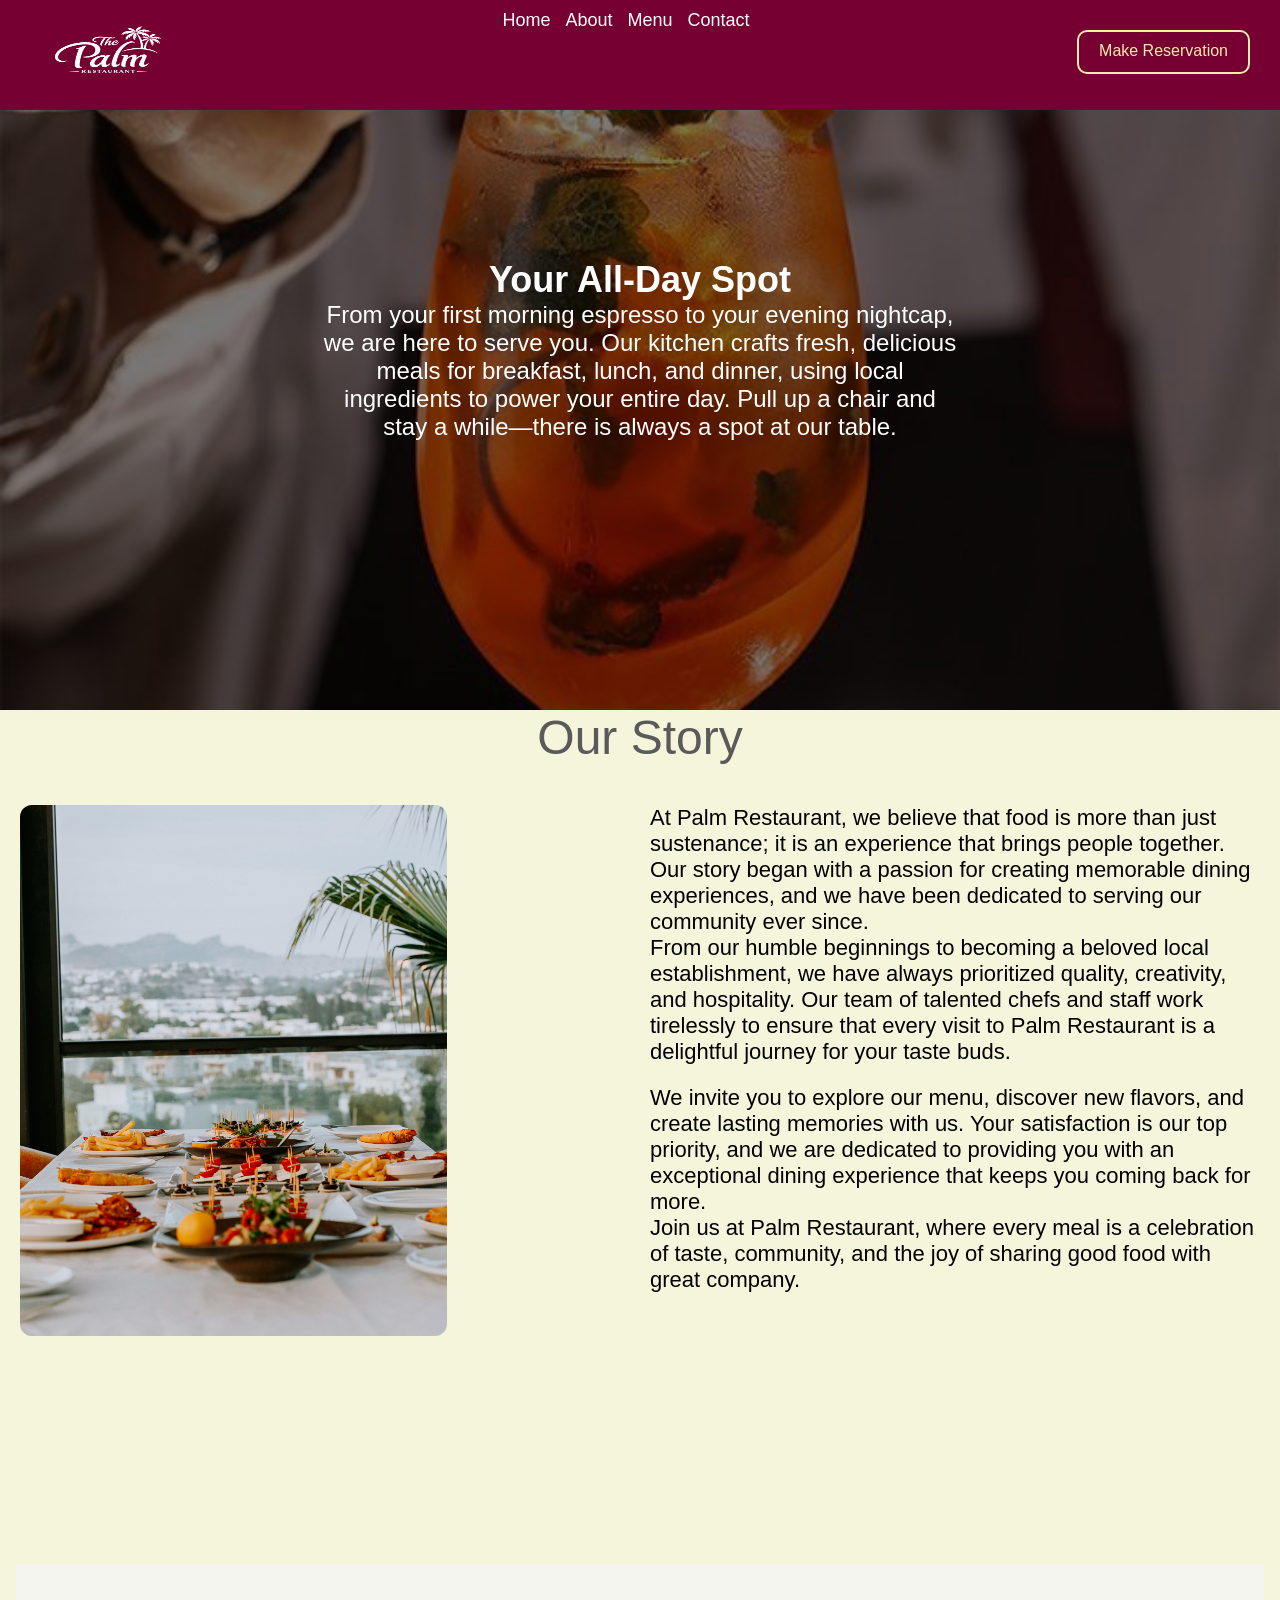
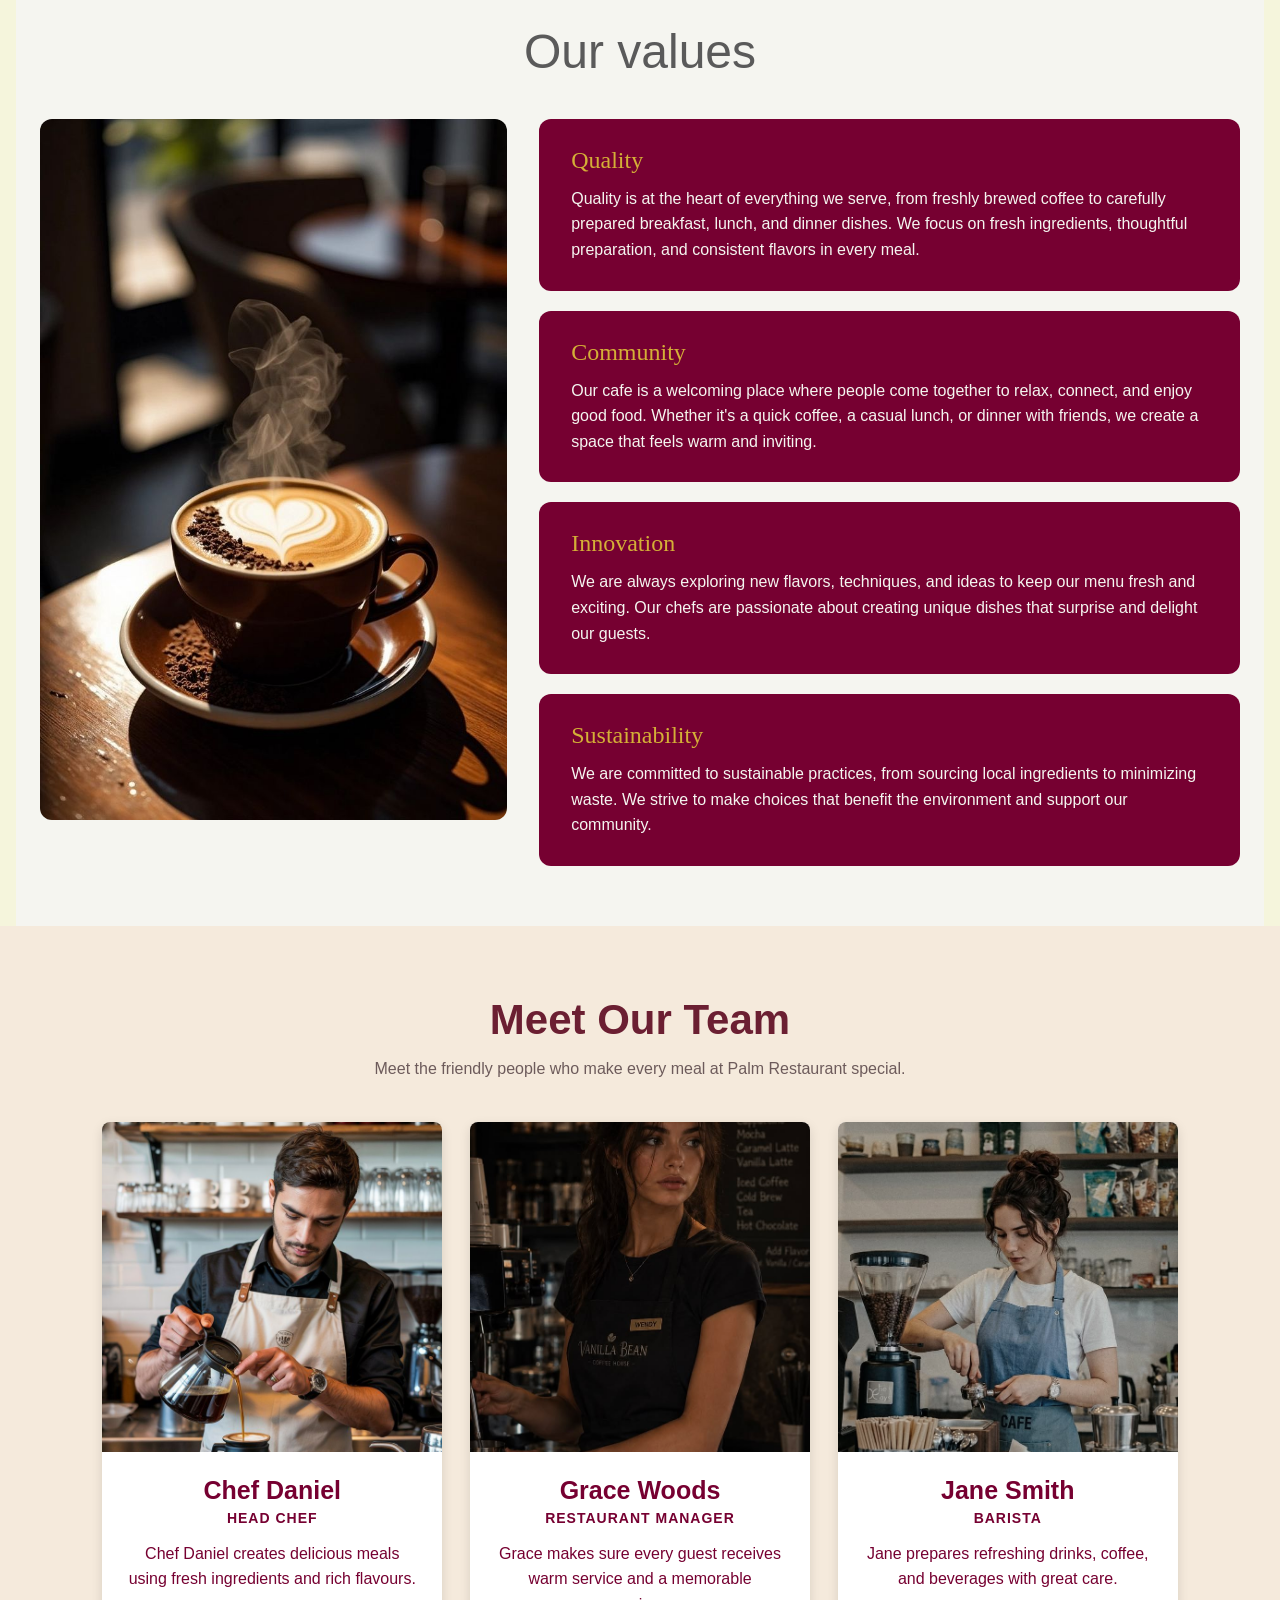
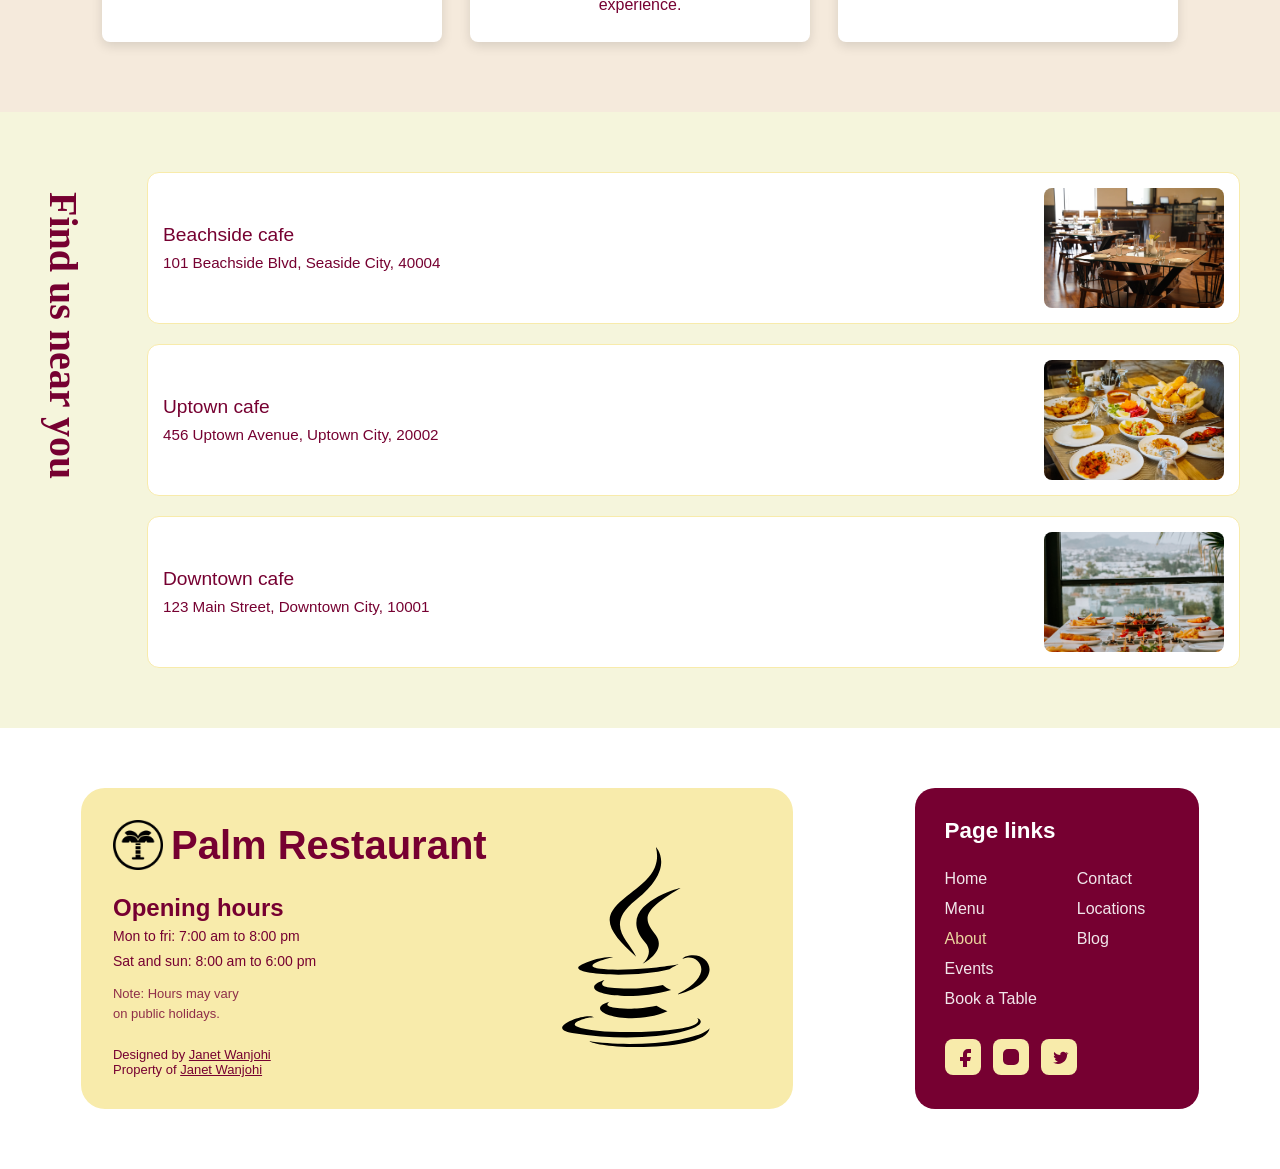
<file: About.html>
<!DOCTYPE html>
<html lang="en">
<head>
    <meta charset="UTF-8">
    <meta name="viewport" content="width=device-width, initial-scale=1.0">
    <title>About</title>
    <link rel="stylesheet" href="about.css">
</head>
<body>
    <nav>
        <img src="IMAGES/logo2-(2).png" class="logo2">
    <ul>
        <li><a href="index.html" class="navlinks">Home</a></li>
        <li><a href="about.html" class="navlinks">About</a></li>
        <li><a href="menu.html" class="navlinks">Menu</a></li>
        <li><a href="contact.html" class="navlinks">Contact</a></li>
        </ul>
        <a href="contact.html" class="btn"> Make Reservation</a>
    </nav>
     <section>
        <div class="hero">
            <div class="herooverlay">
                <div class="herocontent">
        <h1>Your All-Day Spot</h1>
        <p>From your first morning espresso to your evening nightcap, we are here to serve you. Our kitchen crafts fresh, delicious meals for breakfast, lunch, and dinner, using local ingredients to power your entire day. Pull up a chair and stay a while—there is always a spot at our table.</p> 
    </div>
    </div>
    </div>
    </section>

        <h2 class="card-title">Our Story</h2>
    <section class="card-section">
                <div class="card-grid">
            <div class="card-image">
                <img src="IMAGES/Restaurant-Image-3.jpg" alt="Restaurant interior">
            </div>
            <div class="cards">
            <div class="card-text">
                <p>At Palm Restaurant, we believe that food is more than just sustenance; it is an experience that brings people together. Our story began with a passion for creating memorable dining experiences, and we have been dedicated to serving our community ever since.</p>
                <p>From our humble beginnings to becoming a beloved local establishment, we have always prioritized quality, creativity, and hospitality. Our team of talented chefs and staff work tirelessly to ensure that every visit to Palm Restaurant is a delightful journey for your taste buds.</p>
            </div>
           
            <div class="card-text">
                <p>We invite you to explore our menu, discover new flavors, and create lasting memories with us. Your satisfaction is our top priority, and we are dedicated to providing you with an exceptional dining experience that keeps you coming back for more.</p>
                <p>Join us at Palm Restaurant, where every meal is a celebration of taste, community, and the joy of sharing good food with great company.</p> 
        </div>  
        </div>
    </div>
    </section>

    <section class="values-section">
  <h2 class="values-title">Our values</h2>
  
  <div class="values-grid">
    <div class="values-image">
      <img src="IMAGES/Latte.jpg" alt="Pouring milk into coffee">
    </div>
    
    <div class="values-cards">
      <div class="value-card">
        <h3>Quality</h3>
        <p>Quality is at the heart of everything we serve, from freshly brewed coffee to carefully prepared breakfast, lunch, and dinner dishes. We focus on fresh ingredients, thoughtful preparation, and consistent flavors in every meal.</p>
      </div>
      
      <div class="value-card">
        <h3>Community</h3>
        <p>Our cafe is a welcoming place where people come together to relax, connect, and enjoy good food. Whether it's a quick coffee, a casual lunch, or dinner with friends, we create a space that feels warm and inviting.</p>
      </div>
      <div class="value-card">
        <h3>Innovation</h3>
        <p>We are always exploring new flavors, techniques, and ideas to keep our menu fresh and exciting. Our chefs are passionate about creating unique dishes that surprise and delight our guests.</p>
    </div>
    <data class="value-card">
        <h3>Sustainability</h3>
        <p>We are committed to sustainable practices, from sourcing local ingredients to minimizing waste. We strive to make choices that benefit the environment and support our community.</p>
      </div>
  </div>
</section>
<section class="team-section">
     <h1>Meet Our Team</h1>
  <p class="team-intro">
    Meet the friendly people who make every meal at Palm Restaurant special.
  </p>

  <div class="team-row">

    <div class="team-card">
      <img src="IMAGES/Barista2.jpg" alt="Head Chef">
      <h2>Chef Daniel</h2>
      <h3>Head Chef</h3>
      <p>
        Chef Daniel creates delicious meals using fresh ingredients and rich flavours.
      </p>
    </div>

    <div class="team-card">
      <img src="IMAGES/Barista1.jpg" alt="Restaurant Manager">
      <h2>Grace Woods</h2>
      <h3>Restaurant Manager</h3>
      <p>
        Grace makes sure every guest receives warm service and a memorable experience.
      </p>
    </div>

    <div class="team-card">
      <img src="IMAGES/Barista3.jpg" alt="Barista">
      <h2>Jane Smith</h2>
      <h3>Barista</h3>
      <p>
        Jane prepares refreshing drinks, coffee, and beverages with great care.
      </p>
    </div>

  </div>
</section>
</section>
 <section class="locations-section">
  <h2>Find us near you</h2>
  <div class="location-cards">
    
    <div class="location-card">
      <div class="location-info">
        <h3>Beachside cafe</h3>
        <p>101 Beachside Blvd, Seaside City, 40004</p>
      </div>
      <img src="IMAGES/Restaurant-Image-2.jpg" alt="Beachside cafe interior">
    </div>

    <div class="location-card">
      <div class="location-info">
        <h3>Uptown cafe</h3>
        <p>456 Uptown Avenue, Uptown City, 20002</p>
      </div>
      <img src="IMAGES/Restaurant-image.jpg" alt="Uptown cafe interior">
    </div>

    <div class="location-card">
      <div class="location-info">
        <h3>Downtown cafe</h3>
        <p>123 Main Street, Downtown City, 10001</p>
      </div>
      <img src="IMAGES/Restaurant-Image-3.jpg" alt="Downtown cafe exterior">
    </div>

  </div>
</section>
<footer class="site-footer">
  <div class="footer-container">
    <div class="footer-card hours-card">
      <div class="card-content">
        <div class="brand">
          <img src="IMAGES/logo2.png" alt="Palm logo" class="logo">
          <h1>Palm Restaurant</h1>
        </div>
        
        <div class="hours">
          <h2>Opening hours</h2>
          <p>Mon to fri: 7:00 am to 8:00 pm</p>
          <p>Sat and sun: 8:00 am to 6:00 pm</p>
          <p class="note">Note: Hours may vary<br>on public holidays.</p>
        </div>

        <div class="credits">
          <p>Designed by <a href="#">Janet Wanjohi</a></p>
          <p>Property of  <a href="#">Janet Wanjohi</a></p>
        </div>
      </div>
      
      <div class="map">
        <img src="IMAGES/java-brands-solid-full.svg" alt="Location map">
      </div>
    </div>
    </div>
<div class="footer-links-card">
  <h3>Page links</h3>
  <div class="links-grid">
    <div class="links-col">
      <a href="index.html">Home</a>
      <a href="menu.html">Menu</a>
      <a href="about.html"class="active">About</a>
      <a href="index.html#events">Events</a>
      <a href="contact.html">Book a Table</a>
    </div>
    <div class="links-col">
      <a href="contact.html">Contact</a>
      <a href="contact.html">Locations</a>
      <a href="about.html">Blog</a>
    </div>
  </div>
  <div class="social-icons">
    <a href="IMAGES/facebook.svg" aria-label="Facebook"><svg width="20" height="20" fill="currentColor"><path d="M18 2h-3a5 5 0 0 0-5 5v3H7v4h3v8h4v-8h3l1-4h-4V7a1 1 0 0 1 1-1h3z"/></svg></a>
    <a href="IMAGES/instagram.svg" aria-label="Instagram"><svg width="20" height="20" fill="currentColor"><rect x="2" y="2" width="16" height="16" rx="5"/><circle cx="10" cy="10" r="3.5"/><circle cx="15.5" cy="4.5" r="1"/></svg></a>
    <a href="IMAGES/twitter.svg" aria-label="Twitter"><svg width="20" height="20" fill="currentColor"><path d="M18.9 6.2c-.6.3-1.2.4-1.9.5.7-.4 1.2-1 1.4-1.8-.6.4-1.3.6-2 .8-.6-.6-1.4-1-2.3-1-1.8 0-3.2 1.6-2.8 3.3-2.4-.1-4.6-1.3-6-3.1-.3.5-.4 1-.4 1.6 0 1.1.6 2.1 1.5 2.7-.6 0-1.1-.2-1.6-.4 0 1.5 1.1 2.8 2.6 3.1-.3.1-.6.1-.9.1-.2 0-.4 0-.6-.1.4 1.3 1.6 2.3 3 2.3-1.1.9-2.5 1.4-4 1.4-.3 0-.5 0-.8-.1 1.4.9 3.1 1.4 4.9 1.4 5.9 0 9.1-4.9 9.1-9.1v-.4c.6-.4 1.1-1 1.5-1.6z"/></svg></a>
  </div>
</div>
</body>
</html>
</file>
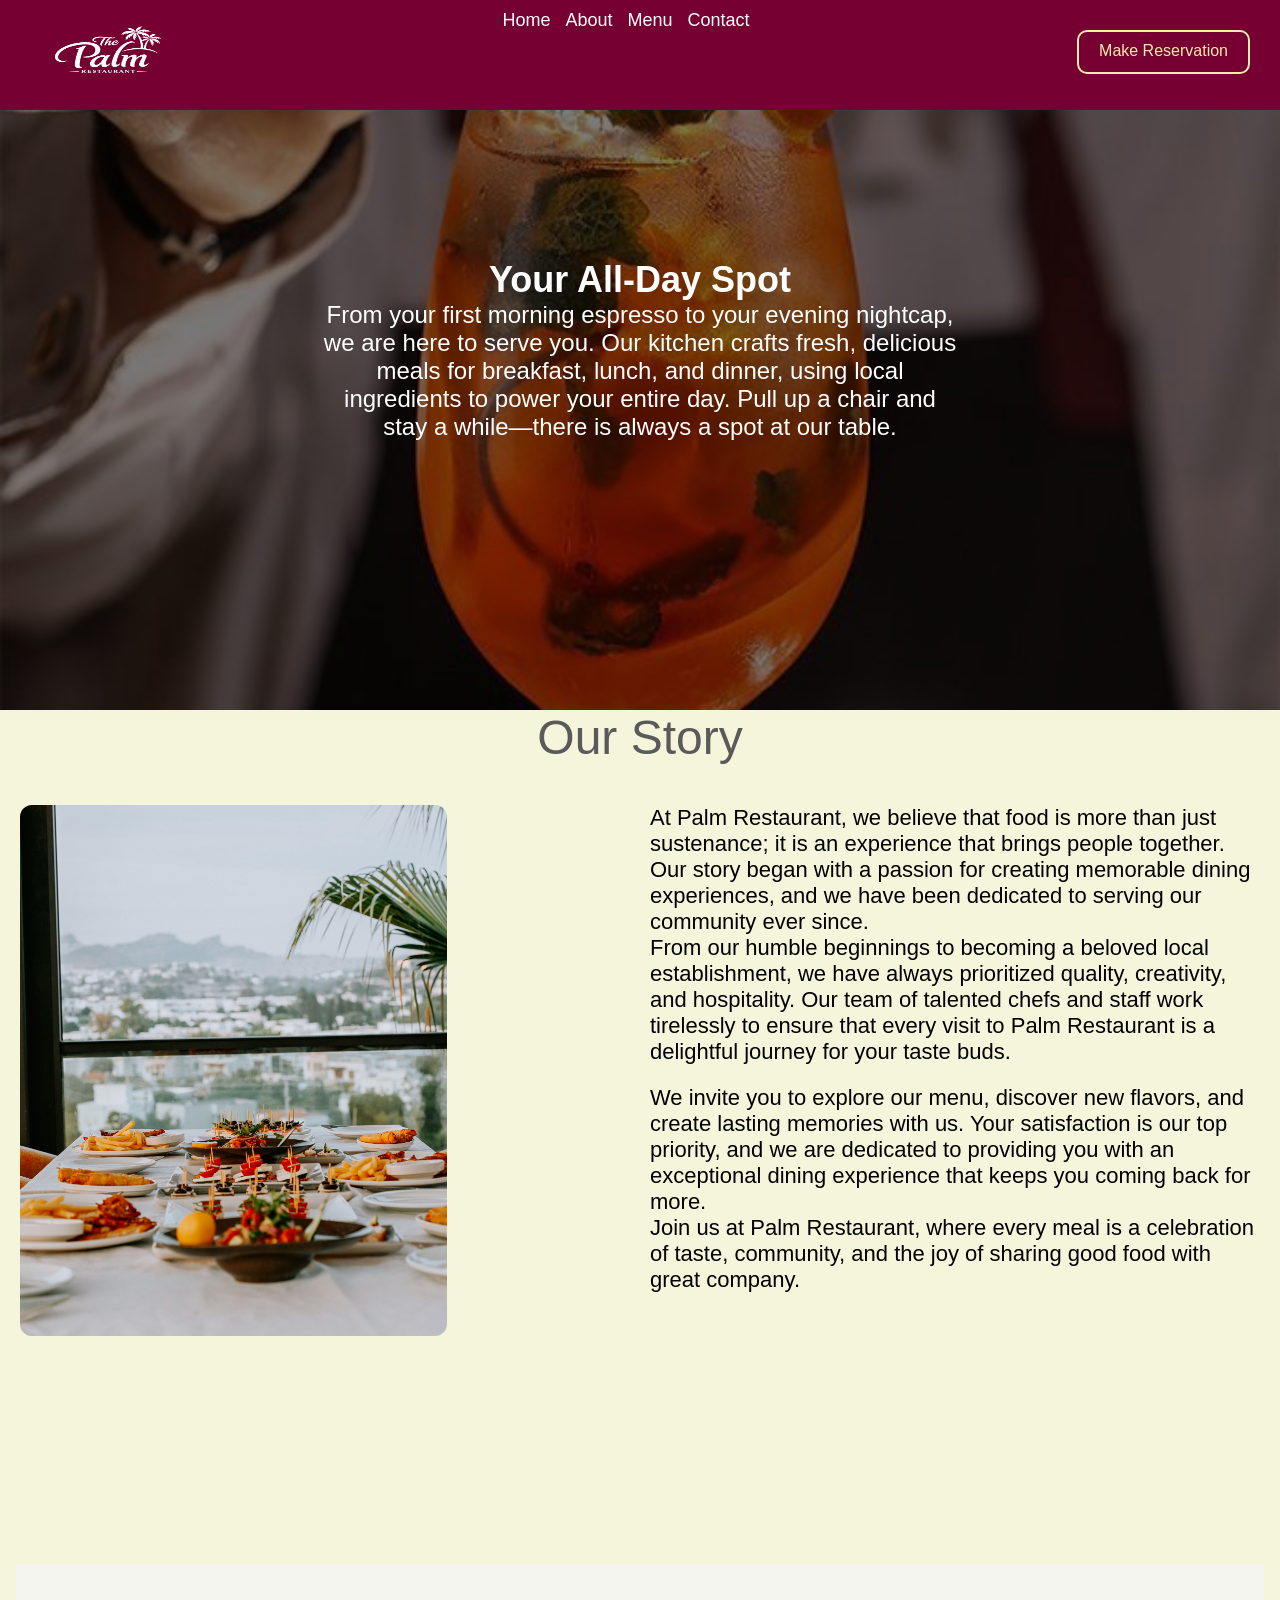
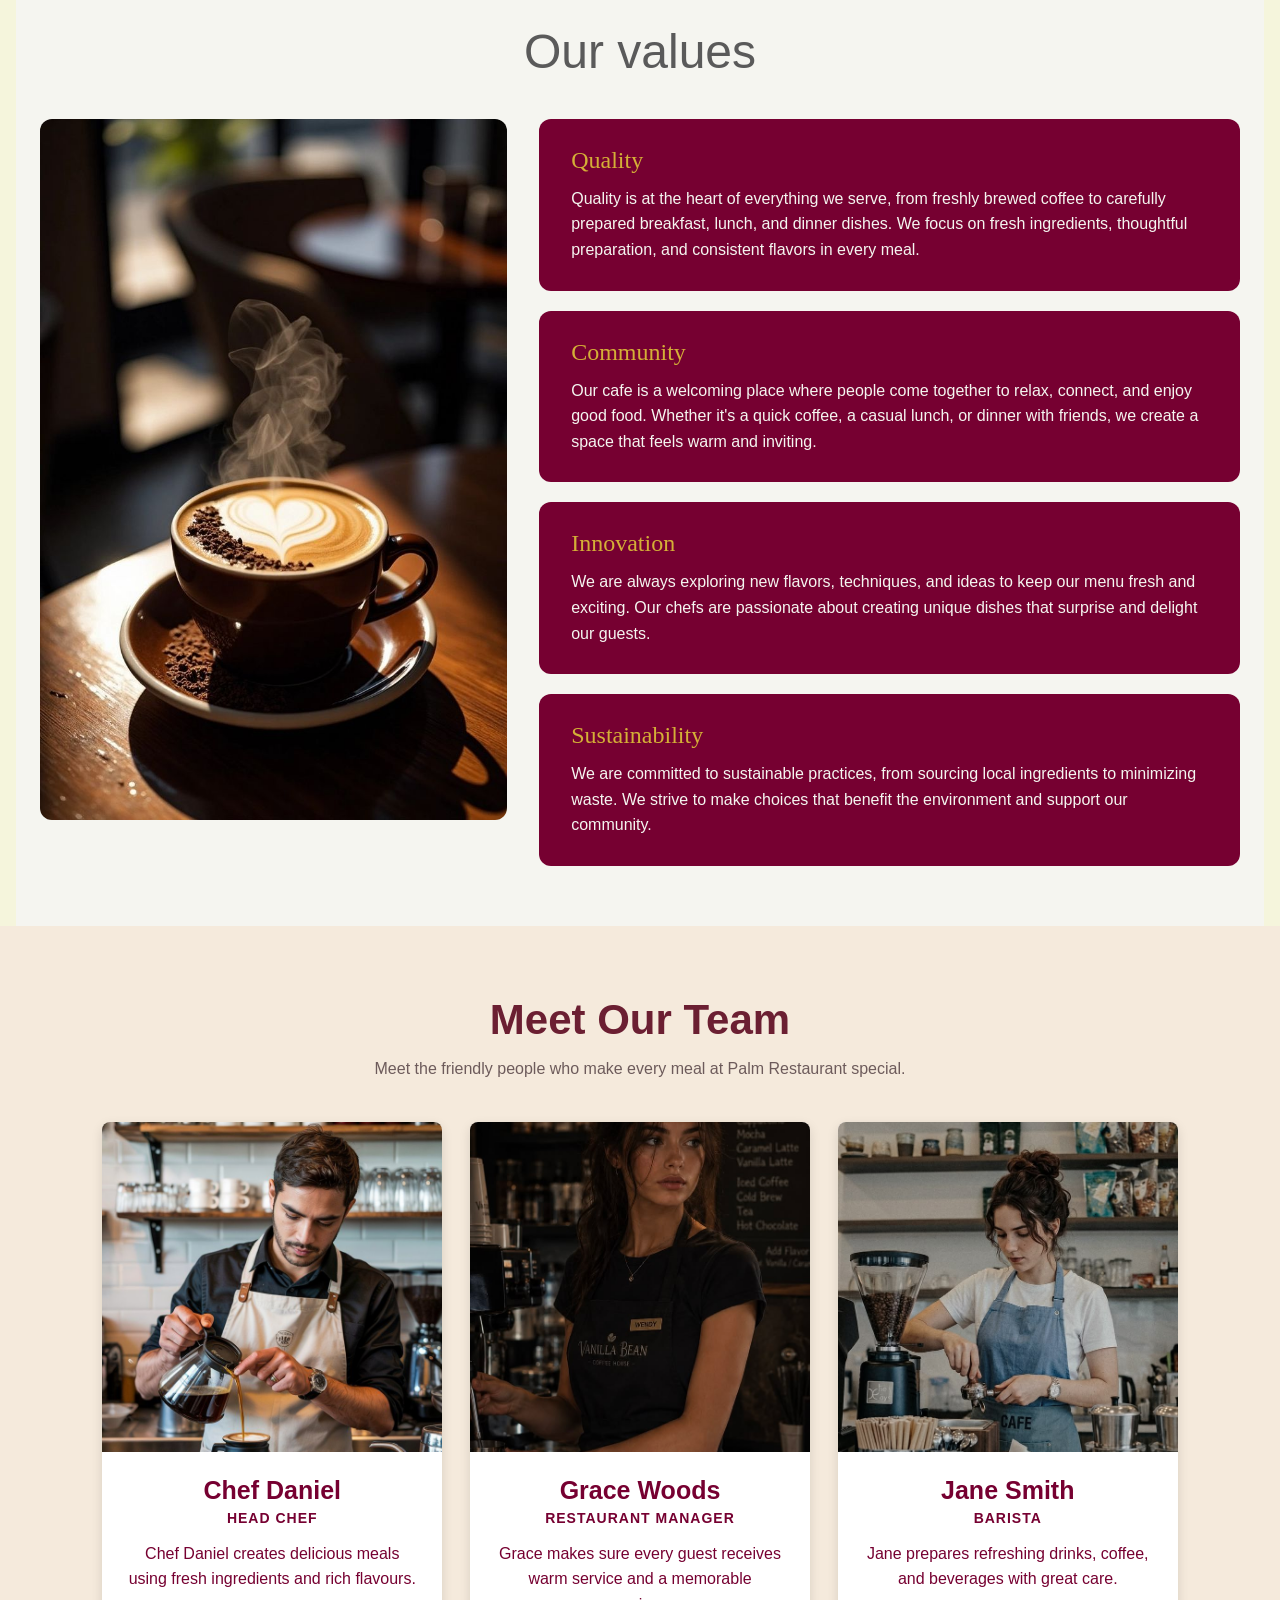
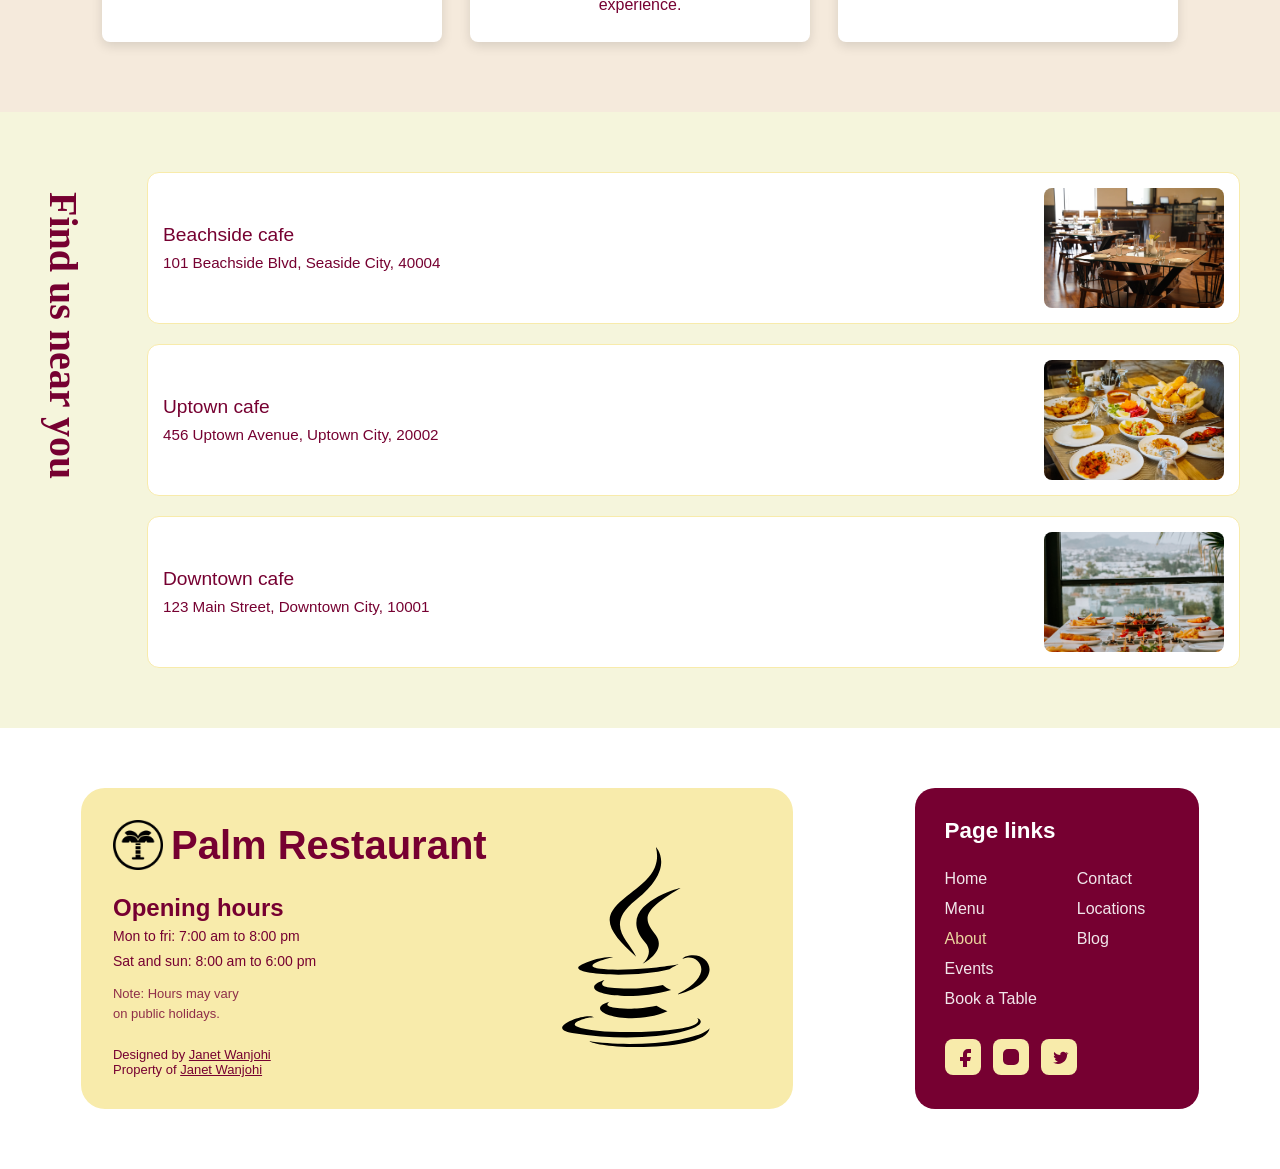
<file: about.html>
<!DOCTYPE html>
<html lang="en">
<head>
    <meta charset="UTF-8">
    <meta name="viewport" content="width=device-width, initial-scale=1.0">
    <title>About</title>
    <link rel="stylesheet" href="about.css">
</head>
<body>
    <nav>
        <img src="IMAGES/logo2-(2).png" class="logo2">
    <ul>
        <li><a href="index.html" class="navlinks">Home</a></li>
        <li><a href="about.html" class="navlinks">About</a></li>
        <li><a href="menu.html" class="navlinks">Menu</a></li>
        <li><a href="contact.html" class="navlinks">Contact</a></li>
        </ul>
        <a href="contact.html" class="btn"> Make Reservation</a>
    </nav>
     <section>
        <div class="hero">
            <div class="herooverlay">
                <div class="herocontent">
        <h1>Your All-Day Spot</h1>
        <p>From your first morning espresso to your evening nightcap, we are here to serve you. Our kitchen crafts fresh, delicious meals for breakfast, lunch, and dinner, using local ingredients to power your entire day. Pull up a chair and stay a while—there is always a spot at our table.</p> 
    </div>
    </div>
    </div>
    </section>

        <h2 class="card-title">Our Story</h2>
    <section class="card-section">
                <div class="card-grid">
            <div class="card-image">
                <img src="IMAGES/Restaurant-Image-3.jpg" alt="Restaurant interior">
            </div>
            <div class="cards">
            <div class="card-text">
                <p>At Palm Restaurant, we believe that food is more than just sustenance; it is an experience that brings people together. Our story began with a passion for creating memorable dining experiences, and we have been dedicated to serving our community ever since.</p>
                <p>From our humble beginnings to becoming a beloved local establishment, we have always prioritized quality, creativity, and hospitality. Our team of talented chefs and staff work tirelessly to ensure that every visit to Palm Restaurant is a delightful journey for your taste buds.</p>
            </div>
           
            <div class="card-text">
                <p>We invite you to explore our menu, discover new flavors, and create lasting memories with us. Your satisfaction is our top priority, and we are dedicated to providing you with an exceptional dining experience that keeps you coming back for more.</p>
                <p>Join us at Palm Restaurant, where every meal is a celebration of taste, community, and the joy of sharing good food with great company.</p> 
        </div>  
        </div>
    </div>
    </section>

    <section class="values-section">
  <h2 class="values-title">Our values</h2>
  
  <div class="values-grid">
    <div class="values-image">
      <img src="IMAGES/Latte.jpg" alt="Pouring milk into coffee">
    </div>
    
    <div class="values-cards">
      <div class="value-card">
        <h3>Quality</h3>
        <p>Quality is at the heart of everything we serve, from freshly brewed coffee to carefully prepared breakfast, lunch, and dinner dishes. We focus on fresh ingredients, thoughtful preparation, and consistent flavors in every meal.</p>
      </div>
      
      <div class="value-card">
        <h3>Community</h3>
        <p>Our cafe is a welcoming place where people come together to relax, connect, and enjoy good food. Whether it's a quick coffee, a casual lunch, or dinner with friends, we create a space that feels warm and inviting.</p>
      </div>
      <div class="value-card">
        <h3>Innovation</h3>
        <p>We are always exploring new flavors, techniques, and ideas to keep our menu fresh and exciting. Our chefs are passionate about creating unique dishes that surprise and delight our guests.</p>
    </div>
    <data class="value-card">
        <h3>Sustainability</h3>
        <p>We are committed to sustainable practices, from sourcing local ingredients to minimizing waste. We strive to make choices that benefit the environment and support our community.</p>
      </div>
  </div>
</section>
<section class="team-section">
     <h1>Meet Our Team</h1>
  <p class="team-intro">
    Meet the friendly people who make every meal at Palm Restaurant special.
  </p>

  <div class="team-row">

    <div class="team-card">
      <img src="IMAGES/Barista2.jpg" alt="Head Chef">
      <h2>Chef Daniel</h2>
      <h3>Head Chef</h3>
      <p>
        Chef Daniel creates delicious meals using fresh ingredients and rich flavours.
      </p>
    </div>

    <div class="team-card">
      <img src="IMAGES/Barista1.jpg" alt="Restaurant Manager">
      <h2>Grace Woods</h2>
      <h3>Restaurant Manager</h3>
      <p>
        Grace makes sure every guest receives warm service and a memorable experience.
      </p>
    </div>

    <div class="team-card">
      <img src="IMAGES/Barista3.jpg" alt="Barista">
      <h2>Jane Smith</h2>
      <h3>Barista</h3>
      <p>
        Jane prepares refreshing drinks, coffee, and beverages with great care.
      </p>
    </div>

  </div>
</section>
</section>
 <section class="locations-section">
  <h2>Find us near you</h2>
  <div class="location-cards">
    
    <div class="location-card">
      <div class="location-info">
        <h3>Beachside cafe</h3>
        <p>101 Beachside Blvd, Seaside City, 40004</p>
      </div>
      <img src="IMAGES/Restaurant-Image-2.jpg" alt="Beachside cafe interior">
    </div>

    <div class="location-card">
      <div class="location-info">
        <h3>Uptown cafe</h3>
        <p>456 Uptown Avenue, Uptown City, 20002</p>
      </div>
      <img src="IMAGES/Restaurant-image.jpg" alt="Uptown cafe interior">
    </div>

    <div class="location-card">
      <div class="location-info">
        <h3>Downtown cafe</h3>
        <p>123 Main Street, Downtown City, 10001</p>
      </div>
      <img src="IMAGES/Restaurant-Image-3.jpg" alt="Downtown cafe exterior">
    </div>

  </div>
</section>
<footer class="site-footer">
  <div class="footer-container">
    <div class="footer-card hours-card">
      <div class="card-content">
        <div class="brand">
          <img src="IMAGES/logo2.png" alt="Palm logo" class="logo">
          <h1>Palm Restaurant</h1>
        </div>
        
        <div class="hours">
          <h2>Opening hours</h2>
          <p>Mon to fri: 7:00 am to 8:00 pm</p>
          <p>Sat and sun: 8:00 am to 6:00 pm</p>
          <p class="note">Note: Hours may vary<br>on public holidays.</p>
        </div>

        <div class="credits">
          <p>Designed by <a href="#">Janet Wanjohi</a></p>
          <p>Property of  <a href="#">Janet Wanjohi</a></p>
        </div>
      </div>
      
      <div class="map">
        <img src="IMAGES/java-brands-solid-full.svg" alt="Location map">
      </div>
    </div>
    </div>
<div class="footer-links-card">
  <h3>Page links</h3>
  <div class="links-grid">
    <div class="links-col">
      <a href="index.html">Home</a>
      <a href="menu.html">Menu</a>
      <a href="about.html"class="active">About</a>
      <a href="index.html#events">Events</a>
      <a href="contact.html">Book a Table</a>
    </div>
    <div class="links-col">
      <a href="contact.html">Contact</a>
      <a href="contact.html">Locations</a>
      <a href="about.html">Blog</a>
    </div>
  </div>
  <div class="social-icons">
    <a href="IMAGES/facebook.svg" aria-label="Facebook"><svg width="20" height="20" fill="currentColor"><path d="M18 2h-3a5 5 0 0 0-5 5v3H7v4h3v8h4v-8h3l1-4h-4V7a1 1 0 0 1 1-1h3z"/></svg></a>
    <a href="IMAGES/instagram.svg" aria-label="Instagram"><svg width="20" height="20" fill="currentColor"><rect x="2" y="2" width="16" height="16" rx="5"/><circle cx="10" cy="10" r="3.5"/><circle cx="15.5" cy="4.5" r="1"/></svg></a>
    <a href="IMAGES/twitter.svg" aria-label="Twitter"><svg width="20" height="20" fill="currentColor"><path d="M18.9 6.2c-.6.3-1.2.4-1.9.5.7-.4 1.2-1 1.4-1.8-.6.4-1.3.6-2 .8-.6-.6-1.4-1-2.3-1-1.8 0-3.2 1.6-2.8 3.3-2.4-.1-4.6-1.3-6-3.1-.3.5-.4 1-.4 1.6 0 1.1.6 2.1 1.5 2.7-.6 0-1.1-.2-1.6-.4 0 1.5 1.1 2.8 2.6 3.1-.3.1-.6.1-.9.1-.2 0-.4 0-.6-.1.4 1.3 1.6 2.3 3 2.3-1.1.9-2.5 1.4-4 1.4-.3 0-.5 0-.8-.1 1.4.9 3.1 1.4 4.9 1.4 5.9 0 9.1-4.9 9.1-9.1v-.4c.6-.4 1.1-1 1.5-1.6z"/></svg></a>
  </div>
</div>
</body>
</html>
</file>
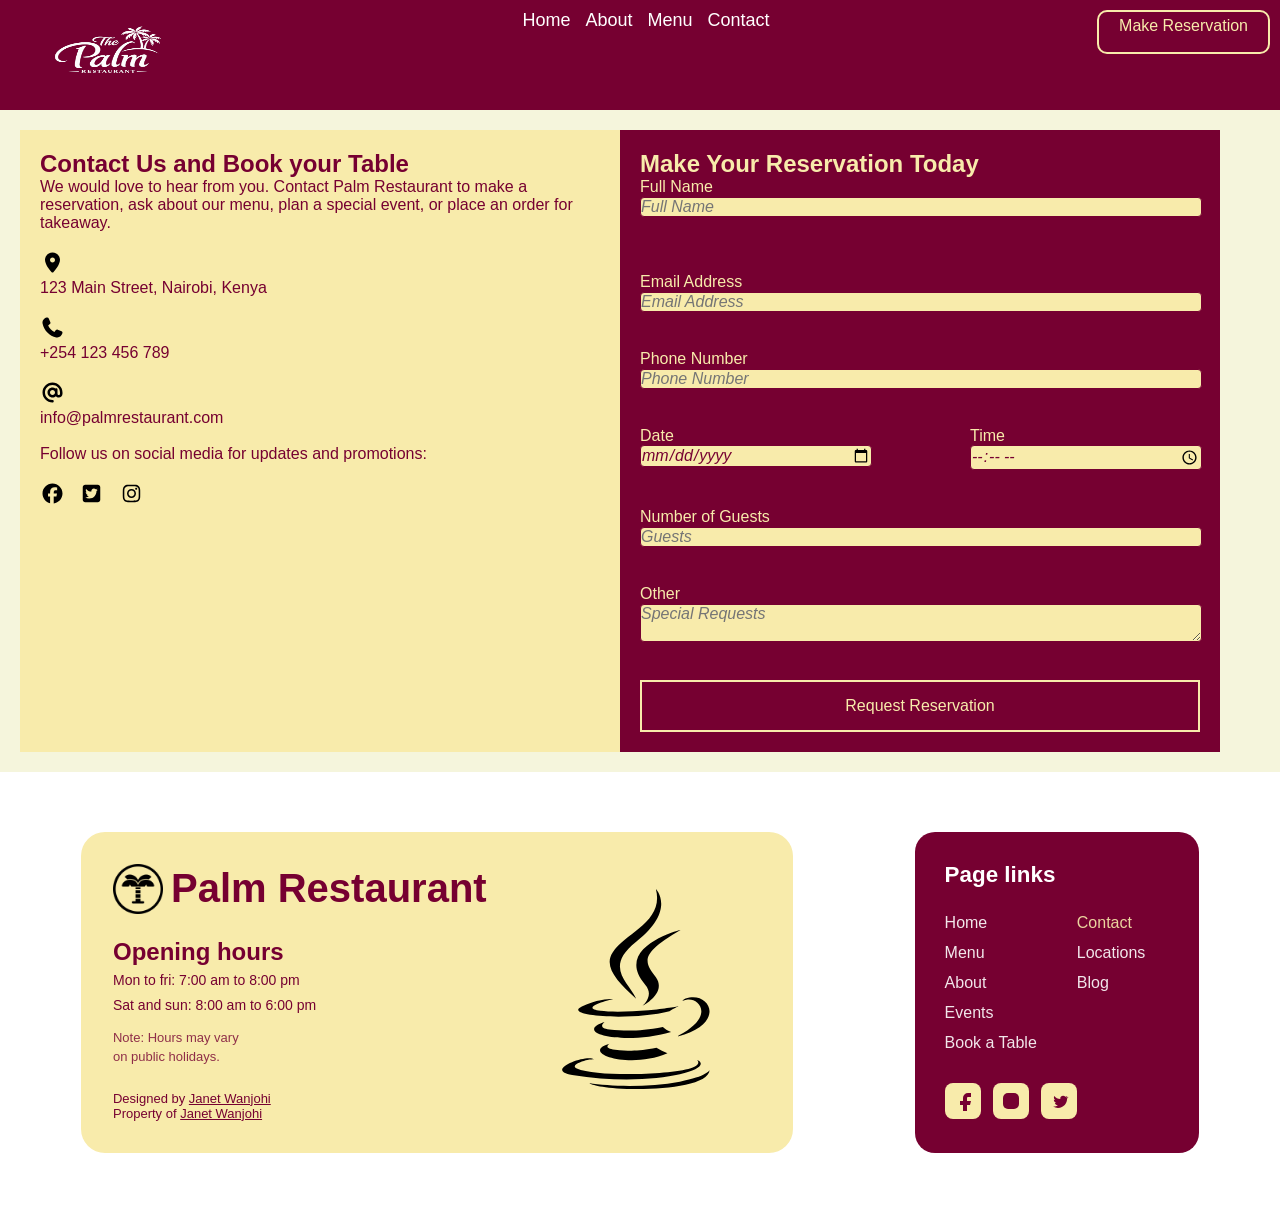
<file: Contact.html>
<!DOCTYPE html>
<html lang="en">
<head>
    <meta charset="UTF-8">
    <meta name="viewport" content="width=device-width, initial-scale=1.0">
    <title>Contact</title>
    <link rel="stylesheet" href="contact.css">
</head>
<body>
      <nav>
        <img src="IMAGES/logo2-(2).png" class="logo2">
    <ul>
        <li><a href="index.css" class="navlinks">Home</a></li>
        <li><a href="about.html" class="navlinks">About</a></li>
        <li><a href="menu.html" class="navlinks">Menu</a></li>
        <li><a href="contact.html" class="navlinks">Contact</a></li>
        </ul>
        <a href="contact.html" class="btn"> Make Reservation</a>
    </nav>
    <section class="splitcontainer">
      <div class="contact">
      <div class="contact-info">
        <h1>Contact Us and Book your Table</h1>
         <p>We would love to hear from you. Contact Palm Restaurant to make a reservation, ask about our menu, plan a special event, or place an order for takeaway.</p>      
      </br>
      <img src="IMAGES/location.svg" alt="Location" class="icon">
      <p>123 Main Street, Nairobi, Kenya</p>
      </br>
      <img src="IMAGES/phone.svg" alt="Phone" class="icon">
      <p>+254 123 456 789</p>
      </br>
      <img src="IMAGES/email.svg" alt="Email" class="icon">
      <p>info@palmrestaurant.com </p>
    </br>
    <p>Follow us on social media for updates and promotions:</p>
  </br>
        <a href="#"><img src="IMAGES/facebook.svg" alt="Facebook" class="icon"></a>
        <a href="#"><img src="IMAGES/twitter.svg" alt="Twitter" class="icon"></a>
        <a href="#"><img src="IMAGES/instagram.svg" alt="Instagram" class="icon"></a>
    </div>
        </div>

      <div class="reservation">
        <div class="contact-form">
          <h1>Make Your Reservation Today</h1>
          <form class="form">
            <label for="name">Full Name</label>
            <input type="text" placeholder="Full Name" required class="input">
             </br>
          </br>
        </br>
        <label for="email">Email Address</label>
            <input type="email" placeholder="Email Address" required class="input">
             </br>
        </br>
        <label for="phone">Phone Number</label>
            <input type="tel" placeholder="Phone Number" required class="input">
             </br>
        </br>
        <div class="row">
            <div class="col">
                <label for="date">Date</label>
                <input type="date" placeholder="Date" required class="input">
            </div>
            <div class="col">
                <label for="time">Time</label>
                <input type="time" placeholder="Duration" required class="input">
            </div>
        </div>
             </br>
        </br>
        <label for="guests">Number of Guests</label>
            <input type="number" placeholder="Guests" min="1" max="12" required class="input">
             </br>
        </br>
            <legend>Other</legend>
            <textarea placeholder="Special Requests" class="input"></textarea>
        </br>
        </br>
            <button type="submit" class="button">Request Reservation</button>
          </form>
        </div>
        </div>
  </section>
  <footer class="site-footer">
  <div class="footer-container">
    <div class="footer-card hours-card">
      <div class="card-content">
        <div class="brand">
          <img src="IMAGES/logo2.png" alt="Palm logo" class="logo">
          <h1>Palm Restaurant</h1>
        </div>
        
        <div class="hours">
          <h2>Opening hours</h2>
          <p>Mon to fri: 7:00 am to 8:00 pm</p>
          <p>Sat and sun: 8:00 am to 6:00 pm</p>
          <p class="note">Note: Hours may vary<br>on public holidays.</p>
        </div>

        <div class="credits">
          <p>Designed by <a href="#">Janet Wanjohi</a></p>
          <p>Property of  <a href="#">Janet Wanjohi</a></p>
        </div>
      </div>
      
      <div class="map">
        <img src="IMAGES/java-brands-solid-full.svg" alt="Location map">
      </div>
    </div>
</div>
    <div class="footer-links-card">
  <h3>Page links</h3>
  <div class="links-grid">
    <div class="links-col">
      <a href="index.html">Home</a>
      <a href="menu.html">Menu</a>
      <a href="about.html">About</a>
      <a href="index.html">Events</a>
      <a href="contact.html">Book a Table</a>
    </div>
    <div class="links-col">
      <a href="contact.html"class="active">Contact</a>
      <a href="contact.html">Locations</a>
      <a href="about.html">Blog</a>
    </div>
  </div>
  <div class="social-icons">
    <a href="IMAGES/facebook.svg" aria-label="Facebook"><svg width="20" height="20" fill="currentColor"><path d="M18 2h-3a5 5 0 0 0-5 5v3H7v4h3v8h4v-8h3l1-4h-4V7a1 1 0 0 1 1-1h3z"/></svg></a>
    <a href="IMAGES/instagram.svg" aria-label="Instagram"><svg width="20" height="20" fill="currentColor"><rect x="2" y="2" width="16" height="16" rx="5"/><circle cx="10" cy="10" r="3.5"/><circle cx="15.5" cy="4.5" r="1"/></svg></a>
    <a href="IMAGES/twitter.svg" aria-label="Twitter"><svg width="20" height="20" fill="currentColor"><path d="M18.9 6.2c-.6.3-1.2.4-1.9.5.7-.4 1.2-1 1.4-1.8-.6.4-1.3.6-2 .8-.6-.6-1.4-1-2.3-1-1.8 0-3.2 1.6-2.8 3.3-2.4-.1-4.6-1.3-6-3.1-.3.5-.4 1-.4 1.6 0 1.1.6 2.1 1.5 2.7-.6 0-1.1-.2-1.6-.4 0 1.5 1.1 2.8 2.6 3.1-.3.1-.6.1-.9.1-.2 0-.4 0-.6-.1.4 1.3 1.6 2.3 3 2.3-1.1.9-2.5 1.4-4 1.4-.3 0-.5 0-.8-.1 1.4.9 3.1 1.4 4.9 1.4 5.9 0 9.1-4.9 9.1-9.1v-.4c.6-.4 1.1-1 1.5-1.6z"/></svg></a>
  </div>
</div>
</footer>
</body>
</html>
</file>
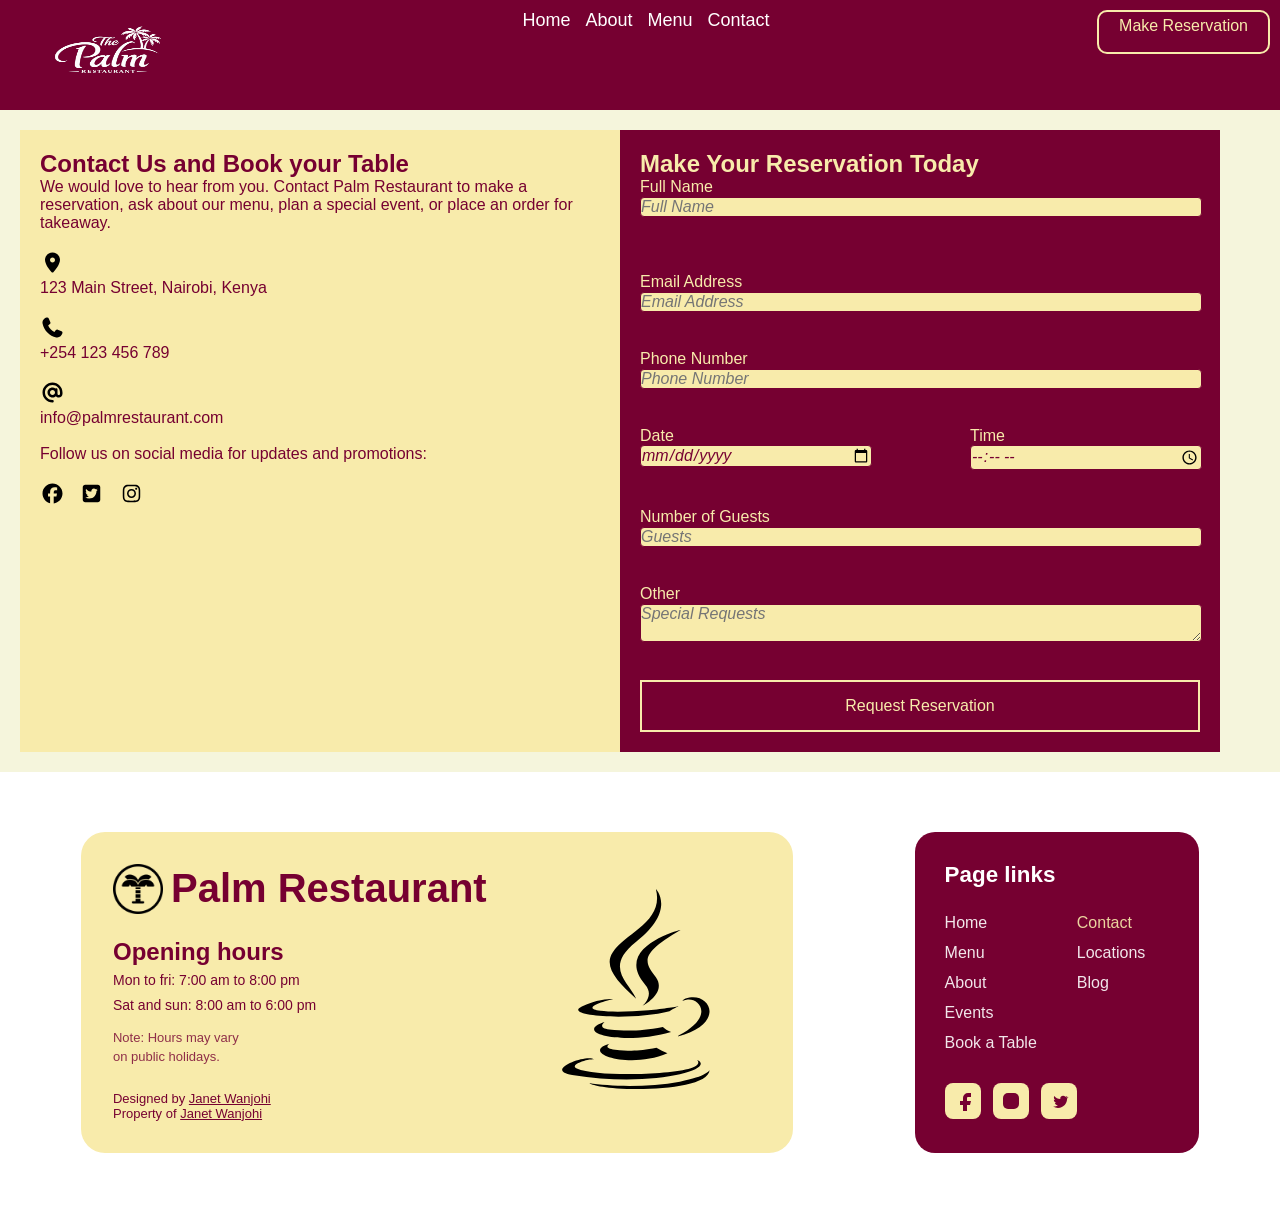
<file: contact.html>
<!DOCTYPE html>
<html lang="en">
<head>
    <meta charset="UTF-8">
    <meta name="viewport" content="width=device-width, initial-scale=1.0">
    <title>Contact</title>
    <link rel="stylesheet" href="contact.css">
</head>
<body>
      <nav>
        <img src="IMAGES/logo2-(2).png" class="logo2">
    <ul>
        <li><a href="index.css" class="navlinks">Home</a></li>
        <li><a href="about.html" class="navlinks">About</a></li>
        <li><a href="menu.html" class="navlinks">Menu</a></li>
        <li><a href="contact.html" class="navlinks">Contact</a></li>
        </ul>
        <a href="contact.html" class="btn"> Make Reservation</a>
    </nav>
    <section class="splitcontainer">
      <div class="contact">
      <div class="contact-info">
        <h1>Contact Us and Book your Table</h1>
         <p>We would love to hear from you. Contact Palm Restaurant to make a reservation, ask about our menu, plan a special event, or place an order for takeaway.</p>      
      </br>
      <img src="IMAGES/location.svg" alt="Location" class="icon">
      <p>123 Main Street, Nairobi, Kenya</p>
      </br>
      <img src="IMAGES/phone.svg" alt="Phone" class="icon">
      <p>+254 123 456 789</p>
      </br>
      <img src="IMAGES/email.svg" alt="Email" class="icon">
      <p>info@palmrestaurant.com </p>
    </br>
    <p>Follow us on social media for updates and promotions:</p>
  </br>
        <a href="#"><img src="IMAGES/facebook.svg" alt="Facebook" class="icon"></a>
        <a href="#"><img src="IMAGES/twitter.svg" alt="Twitter" class="icon"></a>
        <a href="#"><img src="IMAGES/instagram.svg" alt="Instagram" class="icon"></a>
    </div>
        </div>

      <div class="reservation">
        <div class="contact-form">
          <h1>Make Your Reservation Today</h1>
          <form class="form">
            <label for="name">Full Name</label>
            <input type="text" placeholder="Full Name" required class="input">
             </br>
          </br>
        </br>
        <label for="email">Email Address</label>
            <input type="email" placeholder="Email Address" required class="input">
             </br>
        </br>
        <label for="phone">Phone Number</label>
            <input type="tel" placeholder="Phone Number" required class="input">
             </br>
        </br>
        <div class="row">
            <div class="col">
                <label for="date">Date</label>
                <input type="date" placeholder="Date" required class="input">
            </div>
            <div class="col">
                <label for="time">Time</label>
                <input type="time" placeholder="Duration" required class="input">
            </div>
        </div>
             </br>
        </br>
        <label for="guests">Number of Guests</label>
            <input type="number" placeholder="Guests" min="1" max="12" required class="input">
             </br>
        </br>
            <legend>Other</legend>
            <textarea placeholder="Special Requests" class="input"></textarea>
        </br>
        </br>
            <button type="submit" class="button">Request Reservation</button>
          </form>
        </div>
        </div>
  </section>
  <footer class="site-footer">
  <div class="footer-container">
    <div class="footer-card hours-card">
      <div class="card-content">
        <div class="brand">
          <img src="IMAGES/logo2.png" alt="Palm logo" class="logo">
          <h1>Palm Restaurant</h1>
        </div>
        
        <div class="hours">
          <h2>Opening hours</h2>
          <p>Mon to fri: 7:00 am to 8:00 pm</p>
          <p>Sat and sun: 8:00 am to 6:00 pm</p>
          <p class="note">Note: Hours may vary<br>on public holidays.</p>
        </div>

        <div class="credits">
          <p>Designed by <a href="#">Janet Wanjohi</a></p>
          <p>Property of  <a href="#">Janet Wanjohi</a></p>
        </div>
      </div>
      
      <div class="map">
        <img src="IMAGES/java-brands-solid-full.svg" alt="Location map">
      </div>
    </div>
</div>
    <div class="footer-links-card">
  <h3>Page links</h3>
  <div class="links-grid">
    <div class="links-col">
      <a href="index.html">Home</a>
      <a href="menu.html">Menu</a>
      <a href="about.html">About</a>
      <a href="index.html">Events</a>
      <a href="contact.html">Book a Table</a>
    </div>
    <div class="links-col">
      <a href="contact.html"class="active">Contact</a>
      <a href="contact.html">Locations</a>
      <a href="about.html">Blog</a>
    </div>
  </div>
  <div class="social-icons">
    <a href="IMAGES/facebook.svg" aria-label="Facebook"><svg width="20" height="20" fill="currentColor"><path d="M18 2h-3a5 5 0 0 0-5 5v3H7v4h3v8h4v-8h3l1-4h-4V7a1 1 0 0 1 1-1h3z"/></svg></a>
    <a href="IMAGES/instagram.svg" aria-label="Instagram"><svg width="20" height="20" fill="currentColor"><rect x="2" y="2" width="16" height="16" rx="5"/><circle cx="10" cy="10" r="3.5"/><circle cx="15.5" cy="4.5" r="1"/></svg></a>
    <a href="IMAGES/twitter.svg" aria-label="Twitter"><svg width="20" height="20" fill="currentColor"><path d="M18.9 6.2c-.6.3-1.2.4-1.9.5.7-.4 1.2-1 1.4-1.8-.6.4-1.3.6-2 .8-.6-.6-1.4-1-2.3-1-1.8 0-3.2 1.6-2.8 3.3-2.4-.1-4.6-1.3-6-3.1-.3.5-.4 1-.4 1.6 0 1.1.6 2.1 1.5 2.7-.6 0-1.1-.2-1.6-.4 0 1.5 1.1 2.8 2.6 3.1-.3.1-.6.1-.9.1-.2 0-.4 0-.6-.1.4 1.3 1.6 2.3 3 2.3-1.1.9-2.5 1.4-4 1.4-.3 0-.5 0-.8-.1 1.4.9 3.1 1.4 4.9 1.4 5.9 0 9.1-4.9 9.1-9.1v-.4c.6-.4 1.1-1 1.5-1.6z"/></svg></a>
  </div>
</div>
</footer>
</body>
</html>
</file>
<file: about.css>
*{
    margin: 0;
    padding: 0;
    font-family: 'Segoe UI', Tahoma, Geneva, Verdana, sans-serif;
}
.logo2{
    height:90px;
    Width:200px;
}
body{
    background-color: beige;
    margin: 0;
}
nav{
    background-color: #760031;
    padding: 10px;
    display: flex;
    justify-content: space-between;
}
ul{
    list-style: none;
    display: flex; 
}
li{
    padding-right: 15px; 

}
.navlinks{
color: #ffffff;
font-size: 18px ;
text-decoration: none;
justify-content: space-around;
}
.navlinks:hover{
text-decoration: underline;
color: #f8ebab;
}
.btn{
    border: solid 2px;
     height: 44px;
    box-sizing: border-box;
    padding: 10px 20px;
    text-decoration: none;
    border-color: #f8ebab;
    color: #f8ebab;
    font-size: 16px;
    border-radius: 10px;
    margin: 20px;
}
.btn:hover{
    background-color: #f8ebab;
    color: #760031;
}
.restaurant{
    width: 100%;
    height: auto;
    border-radius: 10px;
}
.hero{
    position: relative;
    background-image: url("IMAGES/download-\(2\).jpg");
    background-size: cover;
    background-repeat: no-repeat;
    background-position: center;
    height: 600px;
}
.herooverlay{
    position: absolute;
    top: 0;
    left: 0;
    width: 100%;
    height: 100%;
    background-color: rgba(0, 0, 0, 0.5);
}
.herocontent{
    position: absolute;
    top: 40%;
    left: 50%;
    transform: translate(-50%, -50%);
    color: #ffffff;
    text-align: center;
    font-size: 24px;    
    font-family:'Trebuchet MS', 'Lucida Sans Unicode', 'Lucida Grande', 'Lucida Sans', Arial, sans-serif;
}   
.card{
    display: flex;
    grid-template-columns:1fr 1fr;
    gap: 20px;
    background-image: url("/CSS/Palm Restaurant/IMAGES/Restaurant Image 3.jpg");
    background-color: #f8ebab;
    padding: 20px;
    border-radius: 10px;
    box-shadow: 0 0 10px rgba(0, 0, 0, 0.2);
    text-align: center;
    transition: transform 0.7s ease-in-out;
    margin-top: 40px;
    align-items: center;
    padding-left: 10px;justify-content: space-around;

}
.values-section {
  max-width: 1200px;
  margin: 0 auto;
  padding: 60px 24px;
  background: #f5f5f0;
  font-family: 'Georgia', serif;
}

.values-title {
  font-size: 48px;
  color: #5a5a5a;
  font-weight: 400;
  margin-bottom: 40px;
  text-align: center;
}

.values-grid {
  display: grid;
  grid-template-columns: 0.8fr 1.2fr;
  gap: 32px;
  align-items: start;
}

.values-image img {
  width: 100%;
  height: auto;
  border-radius: 12px;
  object-fit: cover;
  display: block;
}

.values-cards {
  display: flex;
  flex-direction: column;
  gap: 20px;
}

.value-card {
  background: #5c2c2c;
  color: #f5f5f0;
  padding: 28px 32px;
  border-radius: 12px;
}

.value-card h3 {
  font-family: 'Georgia', serif;
  font-size: 24px;
  color: #d4af37;
  font-weight: 400;
  margin: 0 0 12px 0;
}

.value-card p {
  font-family: 'Helvetica', 'Arial', sans-serif;
  font-size: 16px;
  line-height: 1.6;
  margin: 0;
}

.card-section {
  display: flex;
  flex-wrap: wrap;
  gap: 20px;
  justify-content: space-between;
  margin-top: 40px;
  padding: 0 20px;
}
.card-title {
    font-size: 48px;
  color: #5a5a5a;
  font-weight: 400;
  margin-bottom: 40px;
  text-align: center;
}
.card-grid {
  display: grid;
  grid-template-columns: repeat(auto-fit, minmax(280px, 1fr));
  gap: 20px;
}
.card-image img {
  width: 70%;
  height: 70%;
  border-radius: 12px;
  object-fit: cover;
  display: block;
}
.cards{
    display: flex;
  flex-direction: column;
  gap: 20px;
  font-family: 'Helvetica', 'Arial', sans-serif;
  font-size: 22px;
}
.value-card {
  background: #760031;
  color: #f5f5f0;
  padding: 28px 32px;
  border-radius: 12px;
}
.value-card:hover {
  transform: scale(1.05);
  transition: transform 0.3s ease-in-out;
  background: #f8ebab;
  color: #760031;
}
.team{
    display: flex;
    flex-wrap: wrap;
    gap: 20px;
    padding: 20px;
    justify-content: space-between;

}
.team-member {
  background: #f8ebab;
  color: #760031;
  padding:20px;
  border-radius: 12px;
}
.team-member:hover {
  transform: scale(1.05);
  transition: transform 0.3s ease-in-out;
  background: #760031;
  color: #f8ebab;
}
.team-member h3 {
  font-family: 'Georgia', serif;
  font-size: 24px;
  font-weight: 400;
  margin: 12px ;
  align-items: center;
}
.team-image{
  width: 50%;
  border-radius: 12px;
  object-fit: cover;
  display: block;
}
.site-footer {
  background: #fff;
  padding: 60px 20px;
  font-family: 'Inter', sans-serif;
  display: flex;
}

.footer-container {
  max-width: 1200px;
  margin: 0 auto;
  display: flex;
  gap: 24px;
  flex-wrap: wrap;
}

.footer-card {
  border-radius: 24px;
  padding: 32px;
  flex: 1 1 480px;
  display: flex;
  flex-direction: column;
  justify-content: space-between;
}
/* Left Card */
.hours-card {
  background: #f8ebab;
  color: #760031;
  flex-direction: row;
  gap: 24px;
  border-radius: 24px;
  justify-content: space-between;
  align-items: center;
}

.hours-card .brand {
  display: flex;
  align-items: center;
  gap: 8px;
  font-weight: 600;
  font-size: 20px;
  margin-bottom: 24px;
}

.hours-card .logo {
  width: 50px;
  height: 50px;
}

.hours h1 {
  font-size: 25px;
  margin: 0 0 12px;
}

.hours p {
  margin: 4px 0;
  font-size: 14px;
  line-height: 1.5;
}

.hours .note {
  margin-top: 12px;
  font-size: 13px;
  opacity: 0.8;
}

.credits {
  margin-top: 24px;
  font-size: 13px;
}

.credits a {
  color: inherit;
  text-decoration: underline;
}

.hours-card .map img{
  width: 250px;
  height: 250px;
  object-fit: contain;
  margin-left: auto;
}
.footer-links-card h3 {
  font-size: 1.4rem;
  font-weight: 600;
  margin-bottom: 20px;
}
.footer-links-card {
  background: #760031;
  color: white;
  border-radius: 20px;
  padding: 30px;
  max-width: 400px;
  font-family: 'Poppins', sans-serif;
  margin:0 auto;
}

.footer-links-card h3 {
  font-size: 1.4rem;
  font-weight: 600;
  margin-bottom: 20px;
}

.links-grid {
  display: grid;
  grid-template-columns: 1fr 1fr;
  gap: 10px 40px;
  margin-bottom: 25px;
}

.links-col a {
  display: block;
  color: white;
  text-decoration: none;
  padding: 6px 0;
  font-size: 1rem;
  opacity: 0.9;
  transition: opacity 0.2s ease;
}

.links-col a:hover {
  opacity: 1;
}

.links-col a.active {
  color: #f8ebab; 
  font-weight: 500;
}

.social-icons {
  display: flex;
  gap: 12px;
}

.social-icons a {
  background: #f8ebab;
  color: #760031;
  width: 36px;
  height: 36px;
  border-radius: 8px;
  display: flex;
  align-items: center;
  justify-content: center;
  transition: transform 0.2s ease;
}

.social-icons a:hover {
  transform: translateY(-2px);
}
 .locations-section {
  max-width: 1200px;
  margin: 60px auto;
  padding: 0 20px;
  display: flex;
  align-items: flex-start;
  gap: 60px;
  font-family: 'Poppins', sans-serif;
}

.locations-section h2 {
  font-family: 'Playfair Display', serif;
  font-size: 2.5rem;
  color: #760031;
  writing-mode: vertical-rl;
  text-orientation: mixed;
  margin: 0;
  padding-top: 20px;
}

.location-cards {
  flex: 1;
  display: flex;
  flex-direction: column;
  gap: 20px;
}

.location-card {
  display: flex;
  align-items: center;
  border: 1px solid #f8ebab;
  border-radius: 12px;
  padding: 15px;
  background: white;
  gap: 20px;
  transition: box-shadow 0.3s ease;
}

.location-card:hover {
  box-shadow: 0 6px 20px rgba(0,0,0,0.08);
}

.location-info {
  flex: 1;
}

.location-info h3 {
  font-size: 1.2rem;
  color: #760031;
  margin-bottom: 6px;
  font-weight: 500;
}

.location-info p {
  color: #760031;
  font-size: 0.95rem;
  line-height: 1.4;
}

.location-card img {
  width: 180px;
  height: 120px;
  object-fit: cover;
  border-radius: 8px;
}
.team-section {
  padding: 70px 8%;
  background-color: #f5eadc;
  text-align: center;
}

.team-section h1 {
  color: #6b1f32;
  font-size: 42px;
  margin-bottom: 12px;
}

.team-intro {
  max-width: 600px;
  margin: 0 auto 40px;
  color: #6d5b5b;
  line-height: 1.6;
}

.team-row {
  display: grid;
  grid-template-columns: repeat(3, 1fr);
  gap: 28px;
}

.team-card {
  background-color: white;
  border-radius: 8px;
  overflow: hidden;
  text-align: center;
  box-shadow: 0 4px 12px rgba(0, 0, 0, 0.12);
  transition: 0.3s;
}

.team-card:hover {
  transform: translateY(-8px);
}

.team-card img {
  width: 100%;
  height: 330px;
  object-fit: cover;
}

.team-card h2 {
  color: #760031;
  font-size: 25px;
  margin: 20px 15px 5px;
}

.team-card h3 {
  color: #760031;
  font-size: 14px;
  text-transform: uppercase;
  letter-spacing: 1px;
  margin-bottom: 15px;
}

.team-card p {
  color: #760031;
  line-height: 1.6;
  padding: 0 22px 25px;
}
@media (max-width: 768px) {
  .team-row {
    grid-template-columns: 1fr;
  }
}
</file>
<file: contact.css>
* {
  margin: 0;
  padding: 0;
  font-family: "Segoe UI", Tahoma, Geneva, Verdana, sans-serif;
}
.logo2 {
  height: 90px;
  width: 200px;
}
body {
  background-color: beige;
  margin: 0;
}
nav {
  background-color: #760031;
  padding: 10px;
  display: flex;
  justify-content: space-between;
}
ul {
  list-style: none;
  display: flex;
}
li {
  padding-right: 15px;
}
.navlinks {
  color: #ffffff;
  font-size: 18px;
  text-decoration: none;
}
.navlinks:hover {
  text-decoration: underline;
  color: #f8ebab;
}
.btn {
  border: solid 2px;
  height: 44px;
  box-sizing: border-box;
  padding: 5px 20px;
  text-decoration: none;
  border-color: #f8ebab;
  color: #f8ebab;
  font-size: 16px;
  border-radius: 10px;
}
.btn:hover {
  background-color: #f8ebab;
  color: #760031;
}
.section {
  padding: 10px;
}

.contact-detail {
  margin-bottom: 25px;
}

.contact-detail {
  display: block;
  color: black;
  margin-bottom: 5px;
  font-size: 0.85rem;
  letter-spacing: 1px;
}
.button {
  background-color: #760031;
  color: #f8ebab;
  border: solid 2px;
  padding: 15px 15px;
  text-decoration: none;
  font-size: 16px;
}
.button:hover {
  background-color: black;
  color: #f8ebab;
}
.splitcontainer {
  display: grid;
  grid-template-columns: 1fr 1fr;
  padding: 20px;
  max-width: 1200px;
}
.reservation {
  background-color: #760031;
  color: #f8ebab;
  align-items: right;
  max-width: 600px;
}
.contact-form {
  padding: 20px;
}
.contact {
  background-color: #f8ebab;
  color: #760031;
  align-items: left;
}
.contact-info {
  padding: 20px;
}
.icon {
  width: 25px;
  height: 25px;
  margin-right: 10px;
}
.form {
  display: flex;
  flex-direction: column;
  gap: 1px;
}
.row {
  display: flex;
  gap: 100px;
}
.col {
  flex: 1;
}
.input {
  border: 1px solid;
  background-color: #f8ebab;
  border-radius: 4px;
  width: 100%;
  font-size: 16px;
  font-style: italic;
  color: #760031;
}
.navlink {
  text-decoration: none;
  color: #ffffff;
}

.site-footer {
  background: #fff;
  padding: 60px 20px;
  font-family: "Inter", sans-serif;
  display: flex;
}

.footer-container {
  max-width: 1200px;
  margin: 0 auto;
  display: flex;
  gap: 24px;
  flex-wrap: wrap;
}

.footer-card {
  border-radius: 24px;
  padding: 32px;
  flex: 1 1 480px;
  display: flex;
  flex-direction: column;
  justify-content: space-between;
}
.hours-card {
  background: #f8ebab;
  color: #760031;
  flex-direction: row;
  gap: 24px;
}
.hours-card .brand {
  display: flex;
  align-items: center;
  gap: 8px;
  font-weight: 600;
  font-size: 20px;
  margin-bottom: 24px;
}

.hours-card .logo {
  width: 50px;
  height: 50px;
}

.hours h1 {
  font-size: 25px;
  margin: 0 0 12px;
}

.hours p {
  margin: 4px 0;
  font-size: 14px;
  line-height: 1.5;
}

.hours .note {
  margin-top: 12px;
  font-size: 13px;
  opacity: 0.8;
}

.credits {
  margin-top: 24px;
  font-size: 13px;
}

.credits a {
  color: inherit;
  text-decoration: underline;
}

.hours-card .map img {
  width: 250px;
  height: 250px;
  object-fit: contain;
  margin-left: auto;
}
.footer {
  background-color: #760031;
  color: #f8ebab;
  padding: 20px;
  text-align: center;
}
.footer-link {
  color: #f8ebab;
  text-decoration: none;
  display: flex;
  flex-direction: row;
}
.footer-links-card {
  background: #760031;
  color: white;
  border-radius: 20px;
  padding: 30px;
  max-width: 400px;
  font-family: "Poppins", sans-serif;
  margin: 0 auto;
}

.footer-links-card h3 {
  font-size: 1.4rem;
  font-weight: 600;
  margin-bottom: 20px;
}

.links-grid {
  display: grid;
  grid-template-columns: 1fr 1fr;
  gap: 10px 40px;
  margin-bottom: 25px;
}

.links-col a {
  display: block;
  color: white;
  text-decoration: none;
  padding: 6px 0;
  font-size: 1rem;
  opacity: 0.9;
  transition: opacity 0.2s ease;
}

.links-col a:hover {
  opacity: 1;
}

.links-col a.active {
  color: #f8ebab;
  font-weight: 500;
}

.social-icons {
  display: flex;
  gap: 12px;
}

.social-icons a {
  background: #f8ebab;
  color: #760031;
  width: 36px;
  height: 36px;
  border-radius: 8px;
  display: flex;
  align-items: center;
  justify-content: center;
  transition: transform 0.2s ease;
}
.social-icons a:hover {
  transform: translateY(-2px);
}
</file>
